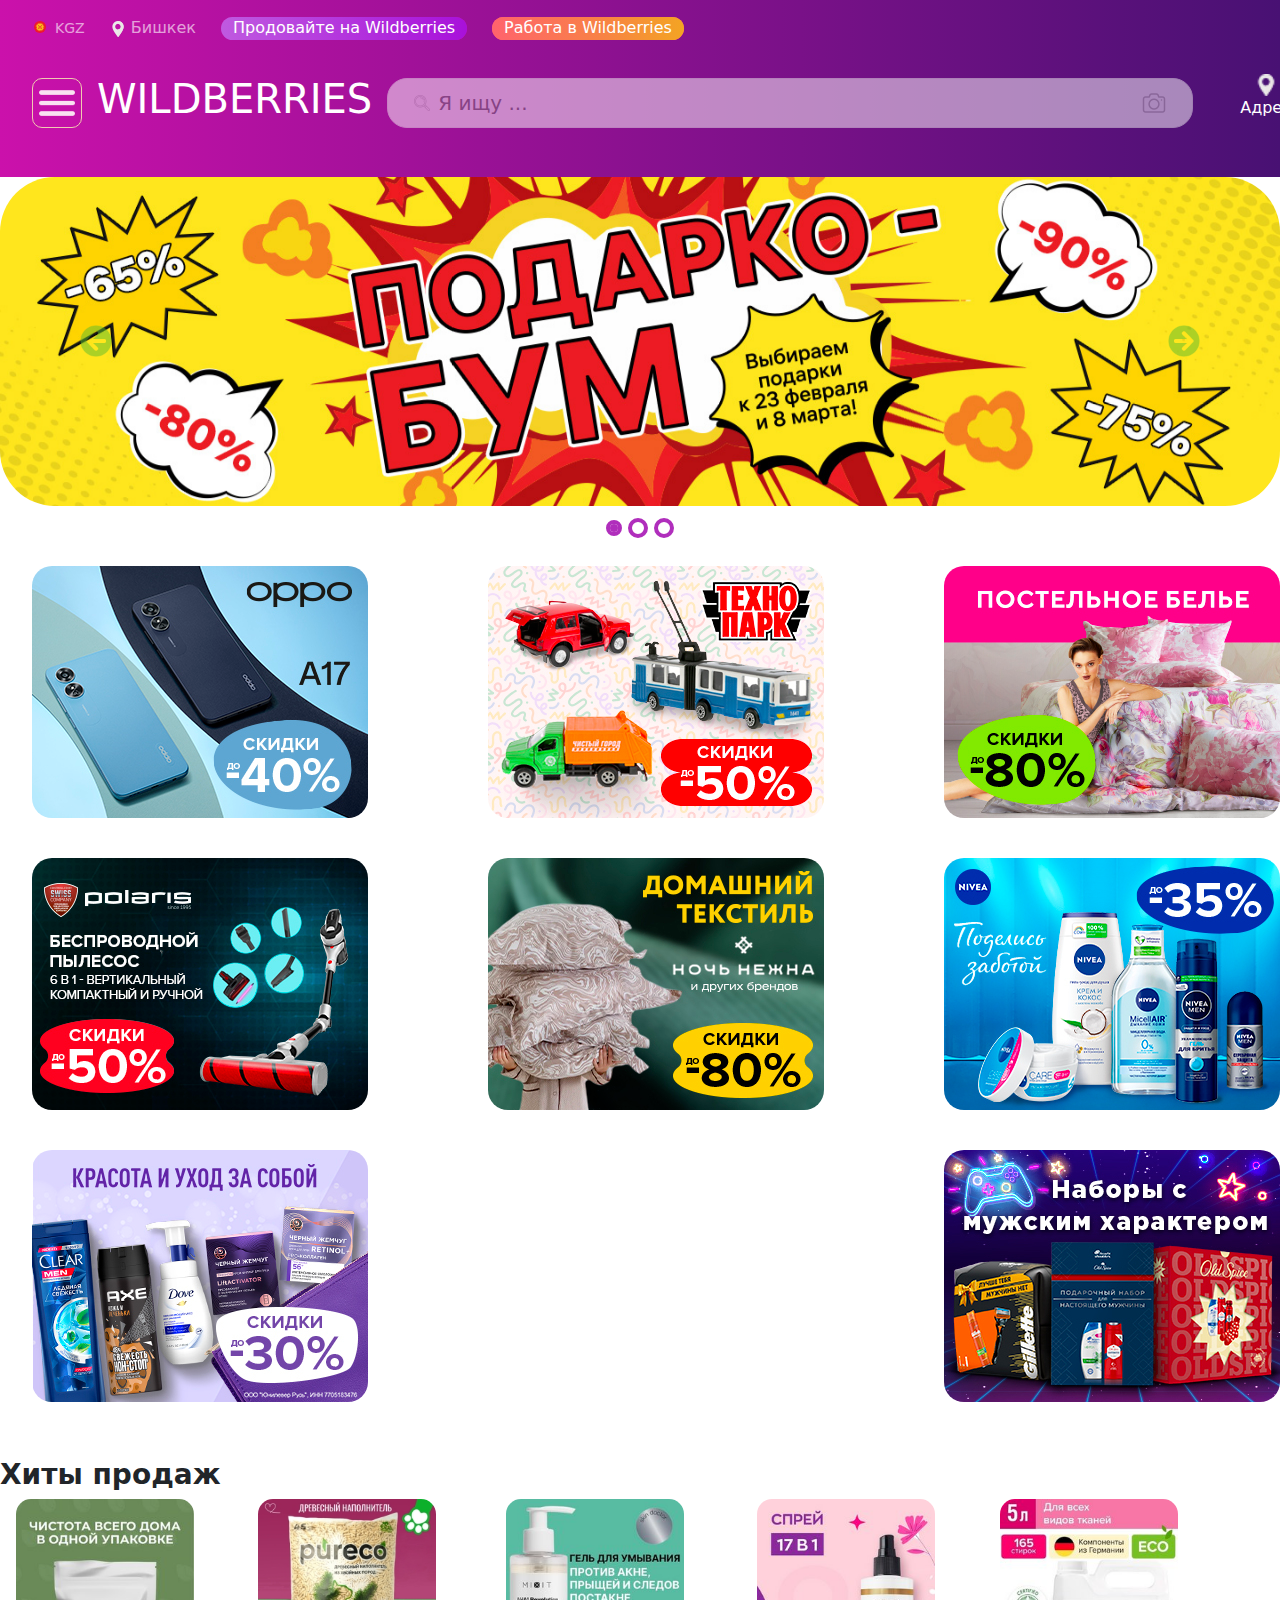
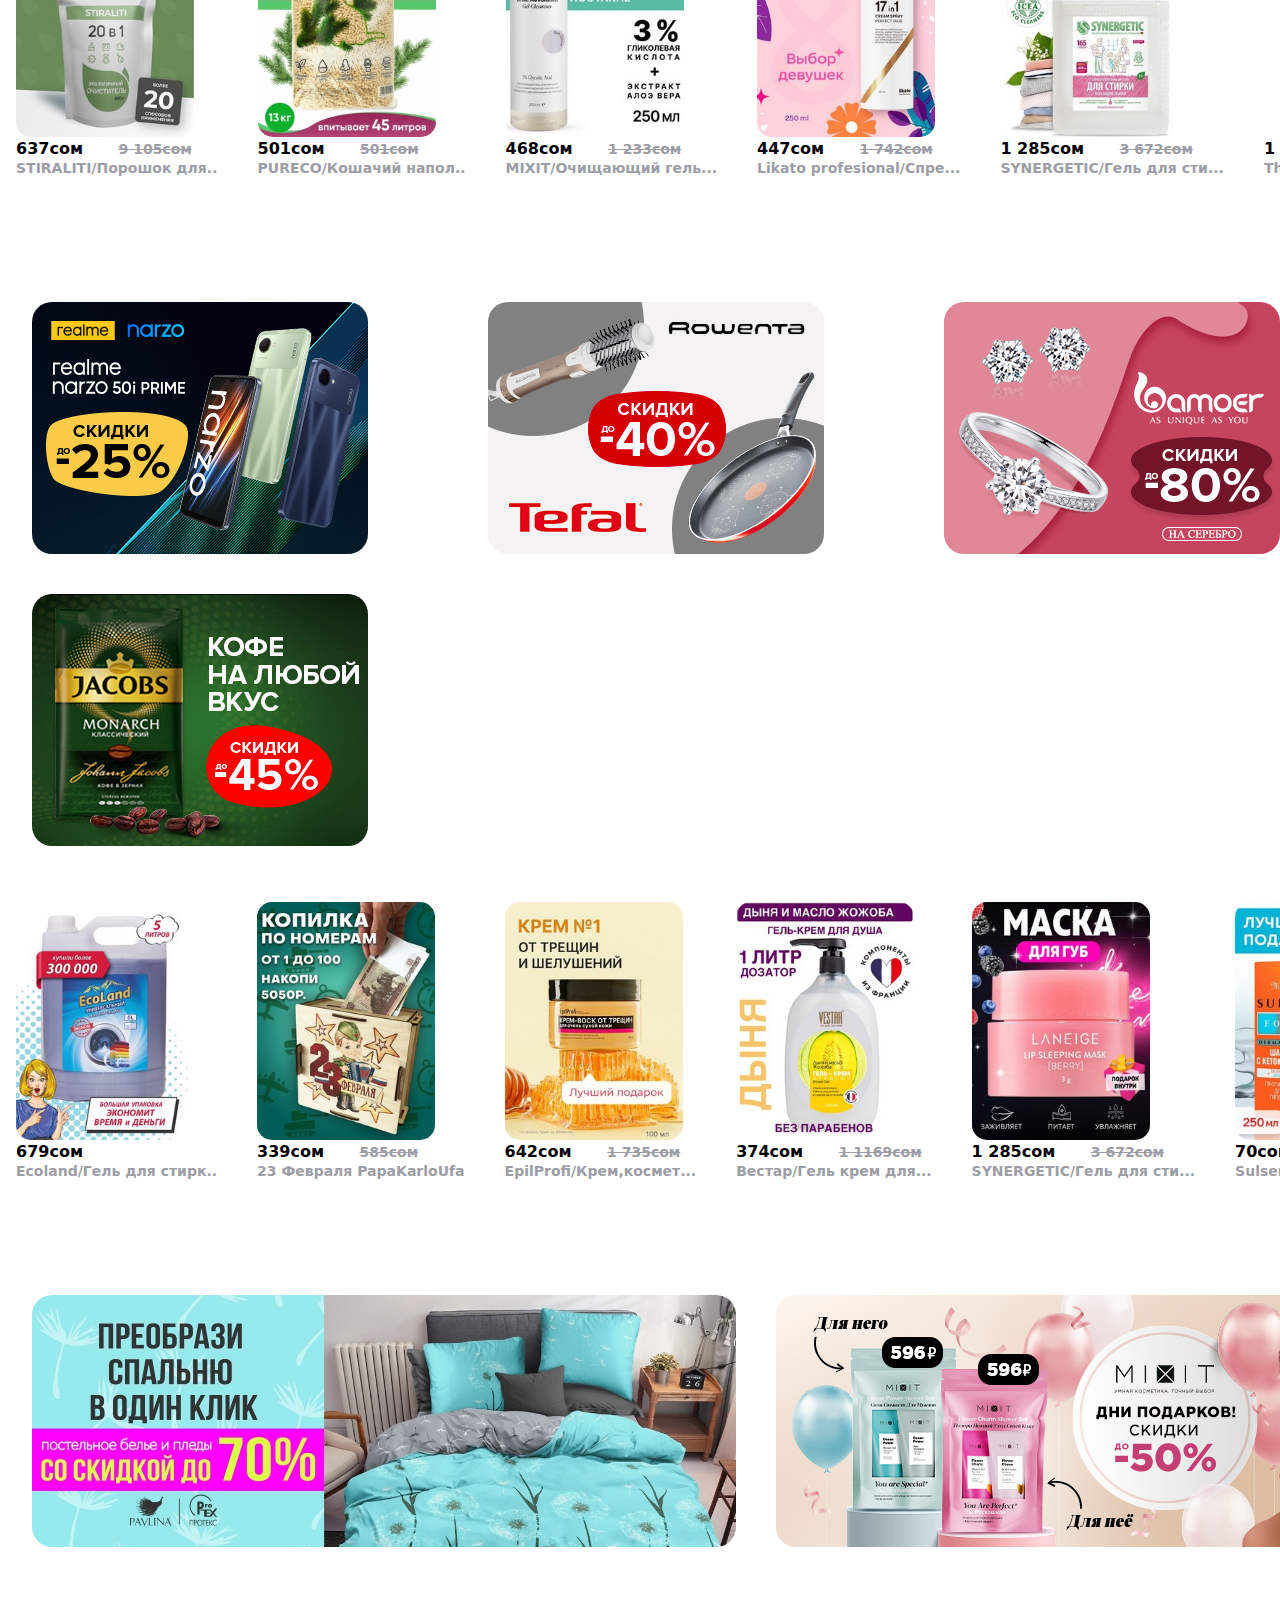
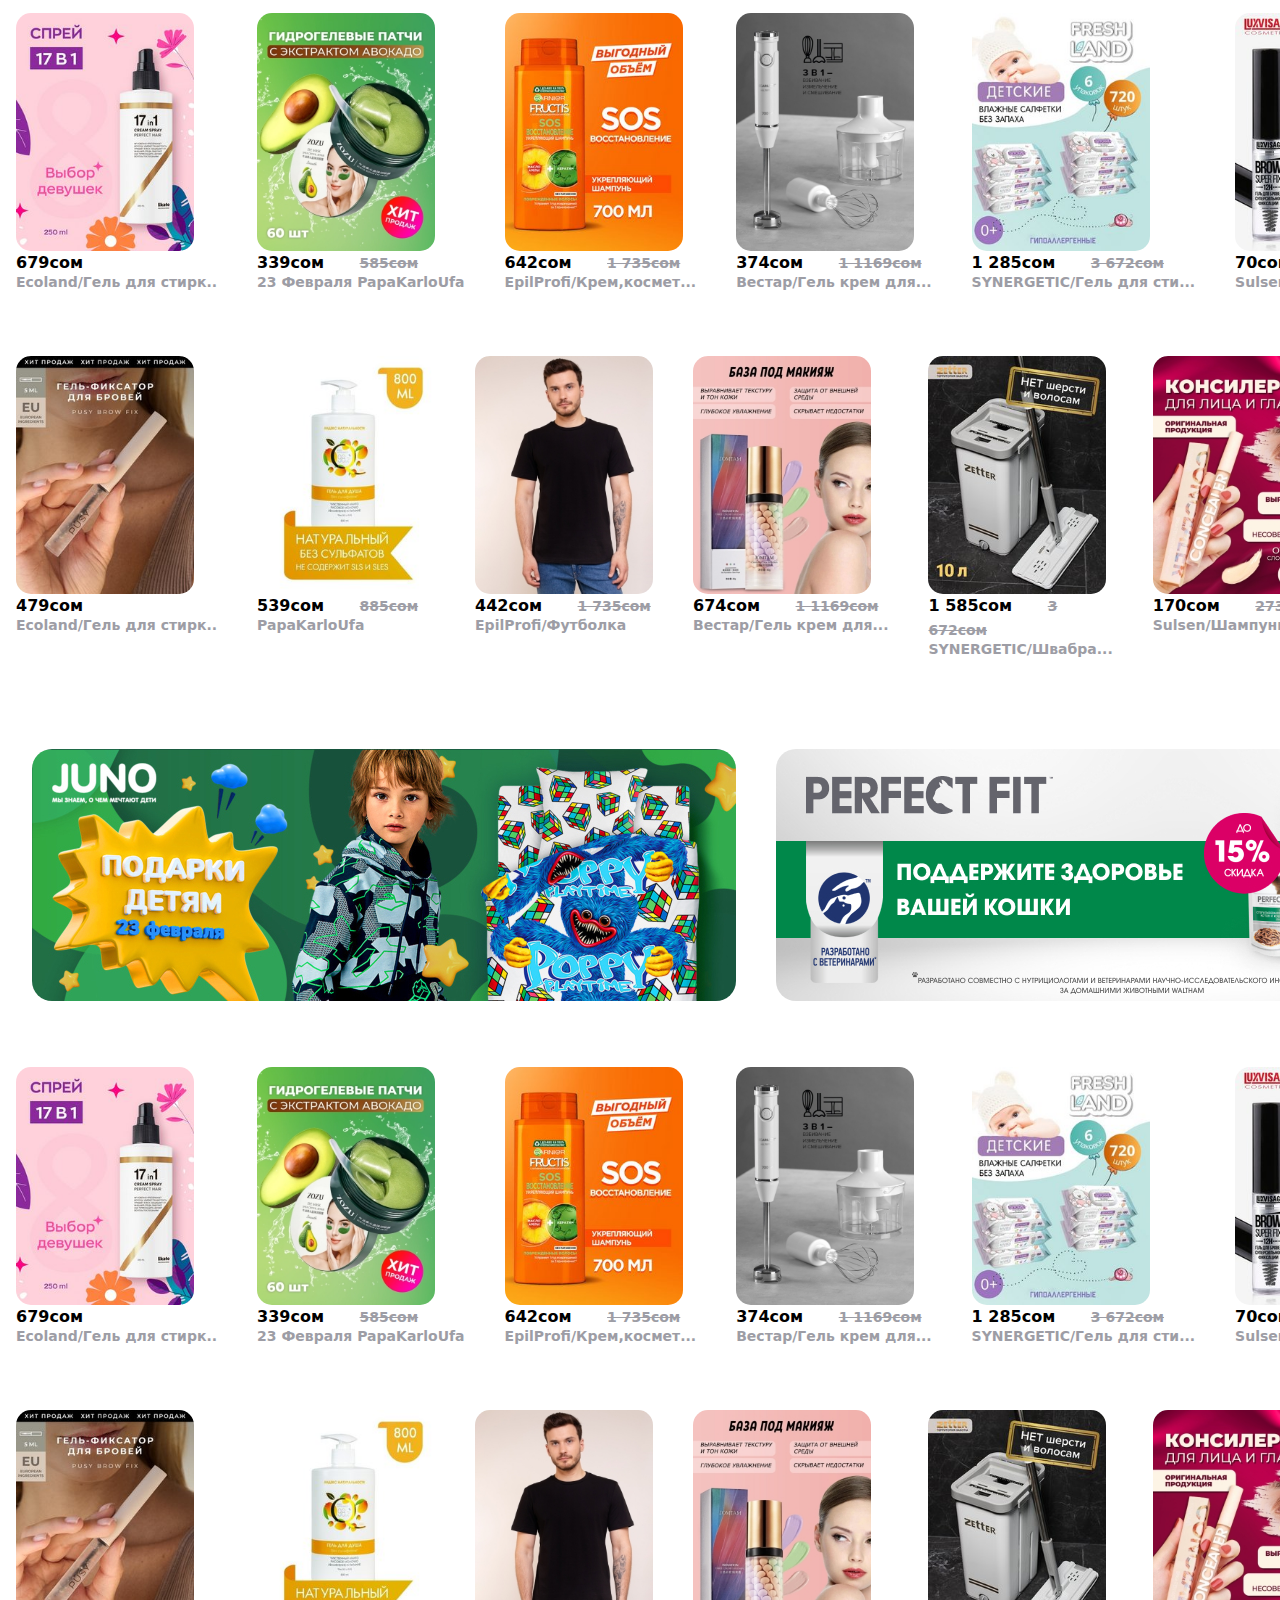
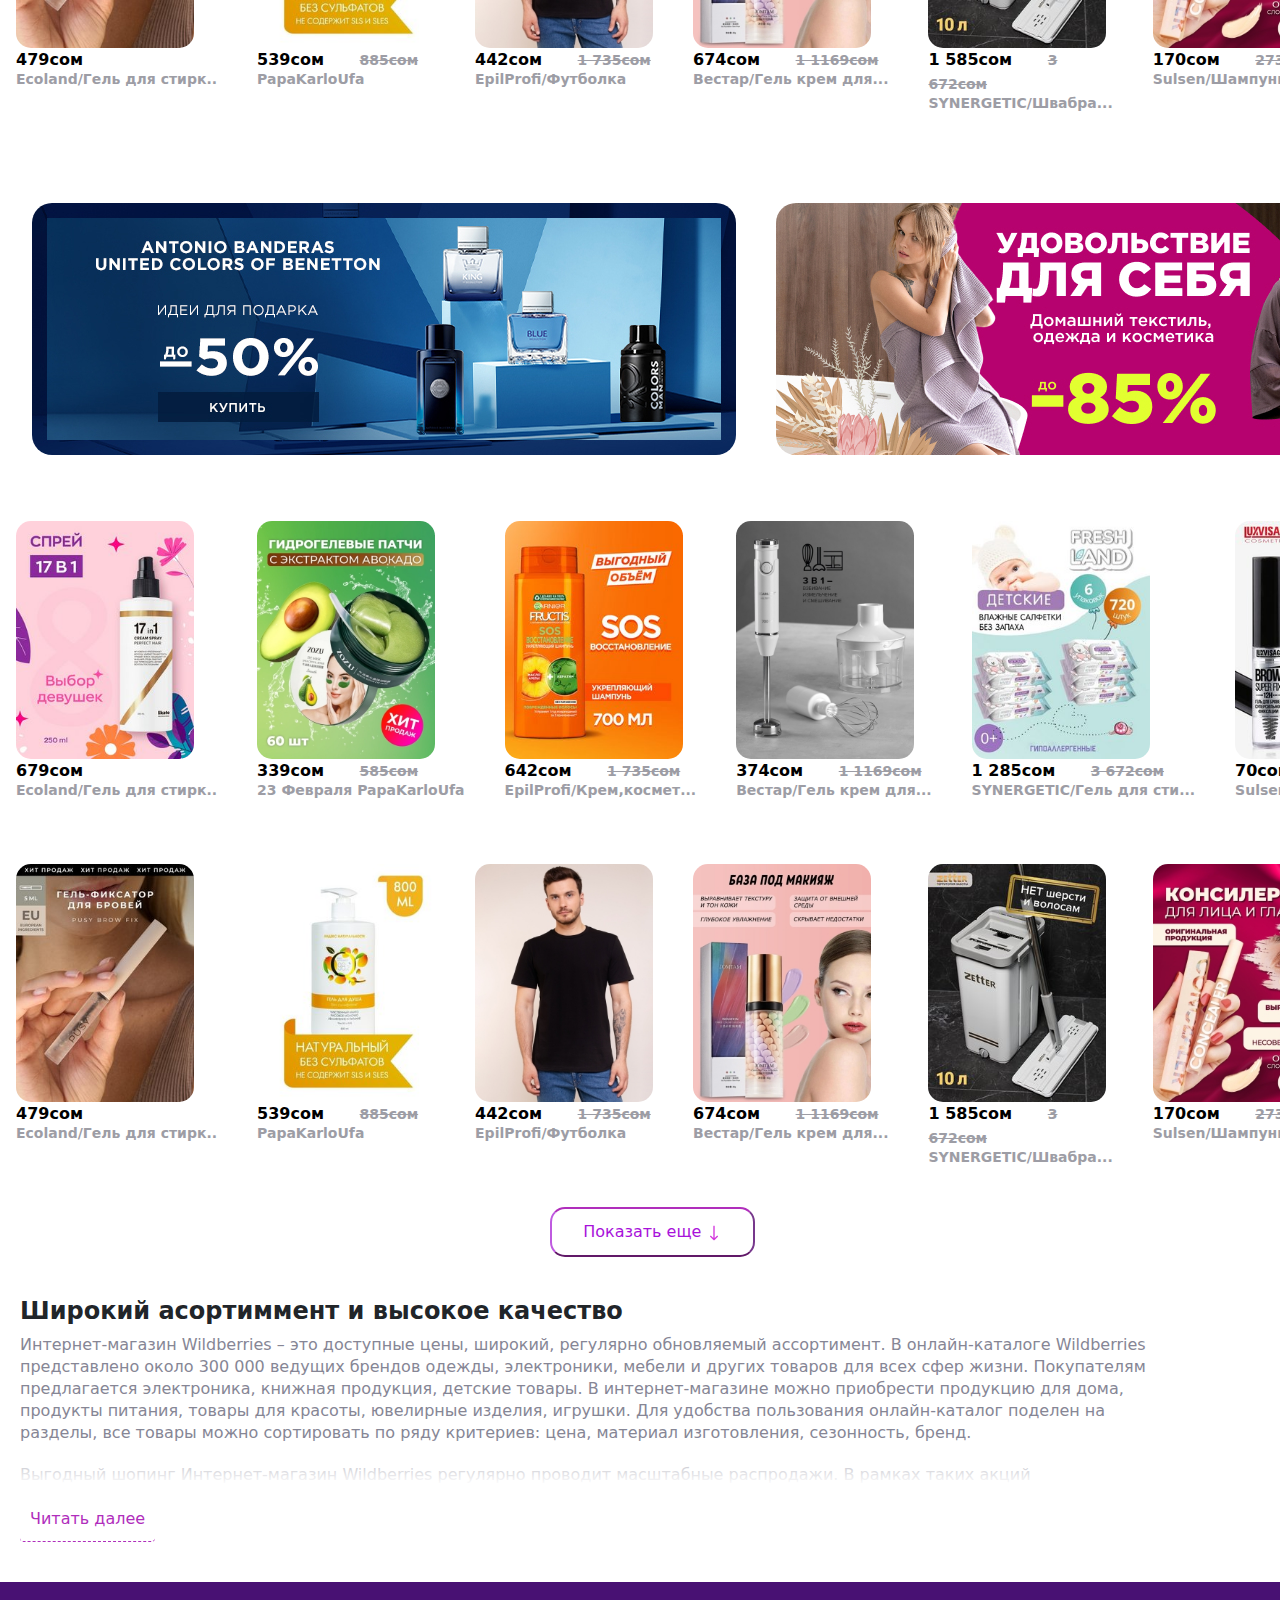
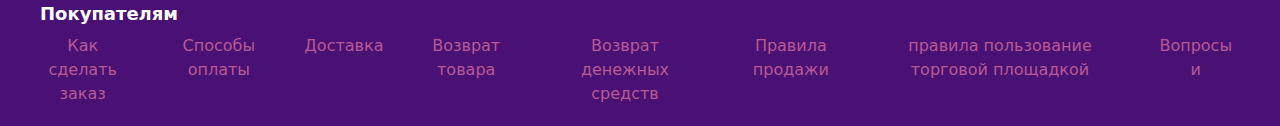
<file: index.html>
<!DOCTYPE html>
<html lang="en">
<head>
    <meta charset="UTF-8">
    <meta http-equiv="X-UA-Compatible" content="IE=edge">
    <meta name="viewport" content="width=device-width, initial-scale=1.0">
    <title>Document</title>
    <link rel="stylesheet" href="https://cdn.jsdelivr.net/npm/bootstrap-icons@1.9.1/font/bootstrap-icons.css">
    <link rel="stylesheet" href="css/bootstrap.min.css">
    <link rel="stylesheet" href="css/style.css">
</head>
<body>
    <header>
    <!-- <div class="wrapper"> -->
        <div class="header">
            <div class="header-container">
                <div class="header-top">
                    <ul class="top-menu">
                        <li class="mainKgz"><a href="#"> <img class="kgz" src="./images/kgz.svg" alt="" > <span class="main">kgz</span></a></li>
                        <li class="menu-item"> <img src="./images/location.png" alt=""><a href="#"> <span class="mainn">Бишкек</span></a></li>
                        <li class="simple-menu"><a class="menu-btn" href="#">Продовайте на Wildberries</a></li>
                        <li class="simple-menu"><a class="menu-btnn" href="#">Работа в Wildberries</a></li>
                        <li><a href="#"></a></li>
                    </ul>
                </div>
                <div class="header-bottom">
                    <div class="main-nav">
                        <img class="burger_menu" src="./images/menu.png" alt="">
                        <a class="logo" href="#"><h1>Wildberries</h1></a>
                        <div class="search-form">
                            <button class="search-form__btn"><img class="search-form__image" src="./images/loupe.png" alt="lopa"> </button>
                            <input class="search-form__txt" type="text"  placeholder="Я ищу ..."><button class="search-form__btn"><img class="search-form__image" src="./images/camera.png" alt="lopa"> </button>
                            <div class="header_navbar">
                                
                                </div>
                            </div>
                            <div class="navbar-item">
                                <!-- <a href="#"><span class="navbar__icon">Адресса </span></a> -->
                                <ul>
                                    <li class="navbar__li" ><a class="navbar__icon" href="#"><img class="navbar__image" src="./images/location.png " alt="">Адреса</a></li>
                                <li class="navbar__li"><a class="navbar__icon" href="#"><img class="navbar__Image" src="./images/user.png" alt="">Войти</a></li>
                                <li class="navbar__li"><a class="navbar__icon" href="#"><img class="navbar__image" src="./images/shopping-cart.png" alt="">Корзина</a></li>
                                </ul>
                        </div>
                    </div>
                </div>
            </div>
        </div>
</header>

    <div id="main-carousel" class="carousel slide" data-bs-ride="true">
        <div class="carousel-indicators">
            <button type="button" data-bs-target="#main-carousel" data-bs-slide-to="0" class="active" aria-current="true"
                aria-label="Slide 1"></button>
            <button type="button" data-bs-target="#main-carousel" data-bs-slide-to="1" aria-label="Slide 2"></button>
            <button type="button" data-bs-target="#main-carousel" data-bs-slide-to="2" aria-label="Slide 3"></button>
        </div>
        <div class="carousel-inner">
            <div class="carousel-item active">
                <img src="images/big_boom_20_2_23.jpg" class="d-block w-100" alt="#">
            </div>
            <div class="carousel-item">
                <img src="images/dfjfjf.jpg" class="d-block w-100" alt="#">
            </div>
            <div class="carousel-item">
                <img src="images/1676713966262957303.jpg" class="d-block w-100" alt="#">
            </div>
        <button class="carousel-control-prev" type="button" data-bs-target="#main-carousel" data-bs-slide="prev">
            <span class="carousel-control-prev-icon" aria-hidden="true"></span>
            <span class="visually-hidden">Previous</span>
        </button>
        <button class="carousel-control-next" type="button" data-bs-target="#main-carousel" data-bs-slide="next">
            <span class="carousel-control-prev-icon arrow" aria-hidden="true"></span>
            <span class="visually-hidden">Next</span>
        </button>
    </div>
    </div>
</div>

   <div class="card_block">
    <div class="card_container">
        <ul class="card_list">
            <li><a href="#"><img class="list_item" src="./images/desk_oppo_1402_TV48495.jpg" alt=""></a></li>
            <li><a href="#"><img class="list_item" src="./images/77899975678.jpg" alt=""></a></li>
            <li><a href="#"><img class="list_item" src="./images/desk_florans_1402_TV383945.jpg" alt=""></a></li>
            <li><a href="#"><img class="list_item" src="./images/desk_polaris_1402_TV48394.jpg" alt=""></a></li>
            <li><a href="#"><img class="list_item" src="./images/desk_noch_1902_UT.jpg" alt=""></a></li>
            <li><a href="#"><img class="list_item" src="./images/desk_nivea_1902_UT.jpg" alt=""></a></li>
            <li><a href="#"><img class="list_item" src="./images/desk_unilever_1902_UT.jpg" alt=""></a></li>
            <li><a href="#"><img class="list_item" src="./images/desk_pg_1902_UT.jpg" alt=""></a></li>
        </ul>
    </div>
   </div>

   <div class="block_discount">
    <h3 > <b style="margin-top: 8px;">Хиты продаж</b> </h3>
    <ul class="card_discount">
        <li class="cards_block">
            <a class="mainA" href="#"><img class="block_img" src="./images/1.jpg" alt="#">
                <p>637сом  <span class="discount ">9 105сом</span>
                    <p class="simple_A">
                    <span>STIRALITI</span><span>/Порошок для..</span>
                </p></p></a></li>
        <li class="cards_block">
            <a class="mainA" href="#"><img class="block_img" src="./images/1 (1).jpg" alt="#">
                <p>501сом  <span class="discount ">501сом</span>
                    <p class="simple_A">
                    <span>PURECO</span><span>/Кошачий напол..</span>
                </p></p></a></li>
        <li class="cards_block">
            <a class="mainA" href="#"><img class="block_img" src="./images/1 (2).jpg" alt="#">
                <p>468сом  <span class="discount ">1 233сом </span>
                    <p class="simple_A">
                    <span>MIXIT</span><span>/Очищающий гель...</span>
                </p></p></a></li>
        <li class="cards_block">
            <a class="mainA" href="#"><img class="block_img" src="./images/1 (3).jpg" alt="#">
                <p>447сом  <span class="discount ">1 742сом</span>
                    <p class="simple_A">
                    <span>Likato profesional</span><span>/Спре...</span>
                </p></p></a></li>
        <li class="cards_block">
            <a class="mainA" href="#"><img class="block_img" src="./images/1 (4).jpg" alt="#">
                <p>1 285сом  <span class="discount ">3 672сом</span>
                    <p class="simple_A">
                    <span>SYNERGETIC</span><span>/Гель для сти...</span>
                </p></p></a></li>
        <li class="cards_block">
            <a class="mainA" href="#"><img class="block_img" src="./images/1 (5).jpg" alt="#">
                <p>1 589сом  <span class="discount ">2 980сом</span>
                    <p class="simple_A">
                    <span>Thermirra</span><span>/Теплое мужс...</span>
                </p></p></a></li>
        <li class="cards_block">
            <a class="mainA" href="#"><img class="block_img" src="./images/1 (6).jpg" alt="#">
                <p>519сом  <span class="discount ">732сом</span>
                    <p class="simple_A">
            <span>IGHYONELLA</span><span>/Шампунь...</span></p></p></a></li>
    </ul>
   </div>

    <div class="card_block">
        <div class="card_container">
            <ul class="card_list">
                <li><a href="#"><img class="list_item" src="./images/desk_realme_1602_3line48495.jpg" alt="desk"></a></li>
                <li><a href="#"><img class="list_item" src="./images/tefalrowenta.jpg" alt=""></a></li>
                <li><a href="#"><img class="list_item" src="./images/desk_bamoer_1602_3lina48485.jpg" alt=""></a></li>
                <li><a href="#"><img class="list_item" src="./images/desk_kofe_1602_3line48495.jpg" alt=""></a></li>
            </ul>
        </div>
    </div>

    <div class="block_discount">
        <ul class="card_discount">
            <li class="cards_block">
                <a class="mainA" href="#"><img class="block_img" src="./images/1 (7).jpg" alt="#">
                    <p>679сом 
                        <p class="simple_A">
                            <span>Ecoland</span><span>/Гель для стирк..</span>
                        </p>
                    </p>
                </a>
            </li>
            <li class="cards_block">
                <a class="mainA" href="#"><img class="block_img" src="./images/1 (8).jpg" alt="#">
                    <p>339сом <span class="discount ">585сом</span>
                        <p class="simple_A">
                            <span>23 Февраля PapaKarloUfa</span><span></span>
                        </p>
                    </p>
                </a>
            </li>
            <li class="cards_block">
                <a class="mainA" href="#"><img class="block_img" src="./images/1 (9).jpg" alt="#">
                    <p>642сом <span class="discount ">1 735сом </span>
                        <p class="simple_A">
                            <span>EpilProfi</span><span>/Крем,космет...</span>
                        </p>
                    </p>
                </a>
            </li>
            <li class="cards_block">
                <a class="mainA" href="#"><img class="block_img" src="./images/1 (10).jpg" alt="#">
                    <p>374сом <span class="discount ">1 1169сом</span>
                        <p class="simple_A">
                            <span>Вестар</span><span>/Гель крем для...</span>
                        </p>
                    </p>
                </a>
            </li>
            <li class="cards_block">
                <a class="mainA" href="#"><img class="block_img" src="./images/1 (11).jpg" alt="#">
                    <p>1 285сом <span class="discount ">3 672сом</span>
                        <p class="simple_A">
                            <span>SYNERGETIC</span><span>/Гель для сти...</span>
                        </p>
                    </p>
                </a>
            </li>
            <li class="cards_block">
                <a class="mainA" href="#"><img class="block_img" src="./images/1 (12).jpg" alt="#">
                    <p>70сом <span class="discount ">273сом</span>
                        <p class="simple_A">
                            <span>Sulsen</span><span>/Шампунь женс...</span>
                        </p>
                    </p>
                </a>
            </li>
            <li class="cards_block">
                <a class="mainA" href="#"><img class="block_img" src="./images/1 (13).jpg" alt="#">
                    <p>350сом <span class="discount ">532сом</span>
                        <p class="simple_A">
                            <span>MANIFEST</span><span>/Тушь для ресн...</span>
                        </p>
                    </p>
                </a>
            </li>
        </ul>
    </div>

    <div class="promoBlock">
        <div class="promoContainer">
            <ul class="promo_navigation">
                <li class="promo_slide"><a href="#"><img class="promo_img" src="./images/1676627351449449716.jpg" alt=""></a></li>
                <li class="promo_slide"><a href="#"><img class="promo_img" src="./images/1676646038322349320.jpg" alt=""></a></li>
            </ul>
        </div>
    </div>
    <div class="block_discount">
        <ul class="card_discount">
            <li class="cards_block">
                <a class="mainA" href="#"><img class="block_img" src="./images/1 (15).jpg" alt="#">
                    <p>679сом
                        <p class="simple_A">
                            <span>Ecoland</span><span>/Гель для стирк..</span>
                        </p>
                    </p>
                </a>
            </li>
            <li class="cards_block">
                <a class="mainA" href="#"><img class="block_img" src="./images/1 (16).jpg" alt="#">
                    <p>339сом <span class="discount ">585сом</span>
                        <p class="simple_A">
                            <span>23 Февраля PapaKarloUfa</span><span></span>
                        </p>
                    </p>
                </a>
            </li>
            <li class="cards_block">
                <a class="mainA" href="#"><img class="block_img" src="./images/1 (17).jpg" alt="#">
                    <p>642сом <span class="discount ">1 735сом </span>
                        <p class="simple_A">
                            <span>EpilProfi</span><span>/Крем,космет...</span>
                        </p>
                    </p>
                </a>
            </li>
            <li class="cards_block">
                <a class="mainA" href="#"><img class="block_img" src="./images/1 (18).jpg" alt="#">
                    <p>374сом <span class="discount ">1 1169сом</span>
                        <p class="simple_A">
                            <span>Вестар</span><span>/Гель крем для...</span>
                        </p>
                    </p>
                </a>
            </li>
            <li class="cards_block">
                <a class="mainA" href="#"><img class="block_img" src="./images/1 (19).jpg" alt="#">
                    <p>1 285сом <span class="discount ">3 672сом</span>
                        <p class="simple_A">
                            <span>SYNERGETIC</span><span>/Гель для сти...</span>
                        </p>
                    </p>
                </a>
            </li>
            <li class="cards_block">
                <a class="mainA" href="#"><img class="block_img" src="./images/1 (20).jpg" alt="#">
                    <p>70сом <span class="discount ">273сом</span>
                        <p class="simple_A">
                            <span>Sulsen</span><span>/Шампунь женс...</span>
                        </p>
                    </p>
                </a>
            </li>
            <li class="cards_block">
                <a class="mainA" href="#"><img class="block_img" src="./images/1 (21).jpg" alt="#">
                    <p>350сом <span class="discount ">532сом</span>
                        <p class="simple_A">
                            <span>MANIFEST</span><span>/Тушь для ресн...</span>
                        </p>
                    </p>
                </a>
            </li>
        </ul>
    </div>
    <div class="block_discount">
        <ul class="card_discount">
            <li class="cards_block">
                <a class="mainA" href="#"><img class="block_img" src="./images/1 (22).jpg" alt="#">
                    <p>479сом
                        <p class="simple_A">
                            <span>Ecoland</span><span>/Гель для стирк..</span>
                        </p>
                    </p>
                </a>
            </li>
            <li class="cards_block">
                <a class="mainA" href="#"><img class="block_img" src="./images/1 (23).jpg" alt="#">
                    <p>539сом <span class="discount ">885сом</span>
                        <p class="simple_A">
                            <span> PapaKarloUfa</span><span></span>
                        </p>
                    </p>
                </a>
            </li>
            <li class="cards_block">
                <a class="mainA" href="#"><img class="block_img" src="./images/1 (24).jpg" alt="#">
                    <p>442сом <span class="discount ">1 735сом </span>
                        <p class="simple_A">
                            <span>EpilProfi</span><span>/Футболка</span>
                        </p>
                    </p>
                </a>
            </li>
            <li class="cards_block">
                <a class="mainA" href="#"><img class="block_img" src="./images/1 (25).jpg" alt="#">
                    <p>674сом <span class="discount ">1 1169сом</span>
                        <p class="simple_A">
                            <span>Вестар</span><span>/Гель крем для...</span>
                        </p>
                    </p>
                </a>
            </li>
            <li class="cards_block">
                <a class="mainA" href="#"><img class="block_img" src="./images/1 (26).jpg" alt="#">
                    <p>1 585сом <span class="discount ">3 672сом</span>
                        <p class="simple_A">
                            <span>SYNERGETIC</span><span>/Швабра...</span>
                        </p>
                    </p>
                </a>
            </li>
            <li class="cards_block">
                <a class="mainA" href="#"><img class="block_img" src="./images/1 (27).jpg" alt="#">
                    <p>170сом <span class="discount ">273сом</span>
                        <p class="simple_A">
                            <span>Sulsen</span><span>/Шампунь женс...</span>
                        </p>
                    </p>
                </a>
            </li>
            <li class="cards_block">
                <a class="mainA" href="#"><img class="block_img" src="./images/1 (28).jpg" alt="#">
                    <p>178сом <span class="discount ">290сом</span>
                        <p class="simple_A">
                            <span>MANIFEST</span><span>/Тушь для ресн...</span>
                        </p>
                    </p>
                </a>
            </li>
        </ul>
    </div>
    <div class="promoBlock">
        <div class="promoContainer">
            <ul class="promo_navigation">
                <li class="promo_slide"><a href="#"><img class="promo_img" src="./images/1676798954674170285juno.jpg"
                            alt=""></a></li>
                <li class="promo_slide"><a href="#"><img class="promo_img" src="./images/167663280925614750perfect.jpg"
                            alt=""></a></li>
            </ul>
        </div>
    </div>
    <div class="block_discount">
        <ul class="card_discount">
            <li class="cards_block">
                <a class="mainA" href="#"><img class="block_img" src="./images/1 (15).jpg" alt="#">
                    <p>679сом
                        <p class="simple_A">
                            <span>Ecoland</span><span>/Гель для стирк..</span>
                        </p>
                    </p>
                </a>
            </li>
            <li class="cards_block">
                <a class="mainA" href="#"><img class="block_img" src="./images/1 (16).jpg" alt="#">
                    <p>339сом <span class="discount ">585сом</span>
                        <p class="simple_A">
                            <span>23 Февраля PapaKarloUfa</span><span></span>
                        </p>
                    </p>
                </a>
            </li>
            <li class="cards_block">
                <a class="mainA" href="#"><img class="block_img" src="./images/1 (17).jpg" alt="#">
                    <p>642сом <span class="discount ">1 735сом </span>
                        <p class="simple_A">
                            <span>EpilProfi</span><span>/Крем,космет...</span>
                        </p>
                    </p>
                </a>
            </li>
            <li class="cards_block">
                <a class="mainA" href="#"><img class="block_img" src="./images/1 (18).jpg" alt="#">
                    <p>374сом <span class="discount ">1 1169сом</span>
                        <p class="simple_A">
                            <span>Вестар</span><span>/Гель крем для...</span>
                        </p>
                    </p>
                </a>
            </li>
            <li class="cards_block">
                <a class="mainA" href="#"><img class="block_img" src="./images/1 (19).jpg" alt="#">
                    <p>1 285сом <span class="discount ">3 672сом</span>
                        <p class="simple_A">
                            <span>SYNERGETIC</span><span>/Гель для сти...</span>
                        </p>
                    </p>
                </a>
            </li>
            <li class="cards_block">
                <a class="mainA" href="#"><img class="block_img" src="./images/1 (20).jpg" alt="#">
                    <p>70сом <span class="discount ">273сом</span>
                        <p class="simple_A">
                            <span>Sulsen</span><span>/Шампунь женс...</span>
                        </p>
                    </p>
                </a>
            </li>
            <li class="cards_block">
                <a class="mainA" href="#"><img class="block_img" src="./images/1 (21).jpg" alt="#">
                    <p>350сом <span class="discount ">532сом</span>
                        <p class="simple_A">
                            <span>MANIFEST</span><span>/Тушь для ресн...</span>
                        </p>
                    </p>
                </a>
            </li>
        </ul>
    </div>
    <div class="block_discount">
        <ul class="card_discount">
            <li class="cards_block">
                <a class="mainA" href="#"><img class="block_img" src="./images/1 (22).jpg" alt="#">
                    <p>479сом
                        <p class="simple_A">
                            <span>Ecoland</span><span>/Гель для стирк..</span>
                        </p>
                    </p>
                </a>
            </li>
            <li class="cards_block">
                <a class="mainA" href="#"><img class="block_img" src="./images/1 (23).jpg" alt="#">
                    <p>539сом <span class="discount ">885сом</span>
                        <p class="simple_A">
                            <span> PapaKarloUfa</span><span></span>
                        </p>
                    </p>
                </a>
            </li>
            <li class="cards_block">
                <a class="mainA" href="#"><img class="block_img" src="./images/1 (24).jpg" alt="#">
                    <p>442сом <span class="discount ">1 735сом </span>
                        <p class="simple_A">
                            <span>EpilProfi</span><span>/Футболка</span>
                        </p>
                    </p>
                </a>
            </li>
            <li class="cards_block">
                <a class="mainA" href="#"><img class="block_img" src="./images/1 (25).jpg" alt="#">
                    <p>674сом <span class="discount ">1 1169сом</span>
                        <p class="simple_A">
                            <span>Вестар</span><span>/Гель крем для...</span>
                        </p>
                    </p>
                </a>
            </li>
            <li class="cards_block">
                <a class="mainA" href="#"><img class="block_img" src="./images/1 (26).jpg" alt="#">
                    <p>1 585сом <span class="discount ">3 672сом</span>
                        <p class="simple_A">
                            <span>SYNERGETIC</span><span>/Швабра...</span>
                        </p>
                    </p>
                </a>
            </li>
            <li class="cards_block">
                <a class="mainA" href="#"><img class="block_img" src="./images/1 (27).jpg" alt="#">
                    <p>170сом <span class="discount ">273сом</span>
                        <p class="simple_A">
                            <span>Sulsen</span><span>/Шампунь женс...</span>
                        </p>
                    </p>
                </a>
            </li>
            <li class="cards_block">
                <a class="mainA" href="#"><img class="block_img" src="./images/1 (28).jpg" alt="#">
                    <p>178сом <span class="discount ">290сом</span>
                        <p class="simple_A">
                            <span>MANIFEST</span><span>/Тушь для ресн...</span>
                        </p>
                    </p>
                </a>
            </li>
        </ul>
    </div>
    <div class="promoBlock">
        <div class="promoContainer">
            <ul class="promo_navigation">
                <li class="promo_slide"><a href="#"><img class="promo_img" src="./images/1675941234697605400bashkf.jpg"
                            alt=""></a></li>
                <li class="promo_slide"><a href="#"><img class="promo_img" src="./images/1676641889217527513ashka.jpg"
                            alt=""></a></li>
            </ul>
        </div>
    </div>
    <div class="block_discount">
        <ul class="card_discount">
            <li class="cards_block">
                <a class="mainA" href="#"><img class="block_img" src="./images/1 (15).jpg" alt="#">
                    <p>679сом
                        <p class="simple_A">
                            <span>Ecoland</span><span>/Гель для стирк..</span>
                        </p>
                    </p>
                </a>
            </li>
            <li class="cards_block">
                <a class="mainA" href="#"><img class="block_img" src="./images/1 (16).jpg" alt="#">
                    <p>339сом <span class="discount ">585сом</span>
                        <p class="simple_A">
                            <span>23 Февраля PapaKarloUfa</span><span></span>
                        </p>
                    </p>
                </a>
            </li>
            <li class="cards_block">
                <a class="mainA" href="#"><img class="block_img" src="./images/1 (17).jpg" alt="#">
                    <p>642сом <span class="discount ">1 735сом </span>
                        <p class="simple_A">
                            <span>EpilProfi</span><span>/Крем,космет...</span>
                        </p>
                    </p>
                </a>
            </li>
            <li class="cards_block">
                <a class="mainA" href="#"><img class="block_img" src="./images/1 (18).jpg" alt="#">
                    <p>374сом <span class="discount ">1 1169сом</span>
                        <p class="simple_A">
                            <span>Вестар</span><span>/Гель крем для...</span>
                        </p>
                    </p>
                </a>
            </li>
            <li class="cards_block">
                <a class="mainA" href="#"><img class="block_img" src="./images/1 (19).jpg" alt="#">
                    <p>1 285сом <span class="discount ">3 672сом</span>
                        <p class="simple_A">
                            <span>SYNERGETIC</span><span>/Гель для сти...</span>
                        </p>
                    </p>
                </a>
            </li>
            <li class="cards_block">
                <a class="mainA" href="#"><img class="block_img" src="./images/1 (20).jpg" alt="#">
                    <p>70сом <span class="discount ">273сом</span>
                        <p class="simple_A">
                            <span>Sulsen</span><span>/Шампунь женс...</span>
                        </p>
                    </p>
                </a>
            </li>
            <li class="cards_block">
                <a class="mainA" href="#"><img class="block_img" src="./images/1 (21).jpg" alt="#">
                    <p>350сом <span class="discount ">532сом</span>
                        <p class="simple_A">
                            <span>MANIFEST</span><span>/Тушь для ресн...</span>
                        </p>
                    </p>
                </a>
            </li>
        </ul>
    </div>
    <div class="block_discount">
        <ul class="card_discount">
            <li class="cards_block">
                <a class="mainA" href="#"><img class="block_img" src="./images/1 (22).jpg" alt="#">
                    <p>479сом
                        <p class="simple_A">
                            <span>Ecoland</span><span>/Гель для стирк..</span>
                        </p>
                    </p>
                </a>
            </li>
            <li class="cards_block">
                <a class="mainA" href="#"><img class="block_img" src="./images/1 (23).jpg" alt="#">
                    <p>539сом <span class="discount ">885сом</span>
                        <p class="simple_A">
                            <span> PapaKarloUfa</span><span></span>
                        </p>
                    </p>
                </a>
            </li>
            <li class="cards_block">
                <a class="mainA" href="#"><img class="block_img" src="./images/1 (24).jpg" alt="#">
                    <p>442сом <span class="discount ">1 735сом </span>
                        <p class="simple_A">
                            <span>EpilProfi</span><span>/Футболка</span>
                        </p>
                    </p>
                </a>
            </li>
            <li class="cards_block">
                <a class="mainA" href="#"><img class="block_img" src="./images/1 (25).jpg" alt="#">
                    <p>674сом <span class="discount ">1 1169сом</span>
                        <p class="simple_A">
                            <span>Вестар</span><span>/Гель крем для...</span>
                        </p>
                    </p>
                </a>
            </li>
            <li class="cards_block">
                <a class="mainA" href="#"><img class="block_img" src="./images/1 (26).jpg" alt="#">
                    <p>1 585сом <span class="discount ">3 672сом</span>
                        <p class="simple_A">
                            <span>SYNERGETIC</span><span>/Швабра...</span>
                        </p>
                    </p>
                </a>
            </li>
            <li class="cards_block">
                <a class="mainA" href="#"><img class="block_img" src="./images/1 (27).jpg" alt="#">
                    <p>170сом <span class="discount ">273сом</span>
                        <p class="simple_A">
                            <span>Sulsen</span><span>/Шампунь женс...</span>
                        </p>
                    </p>
                </a>
            </li>
            <li class="cards_block">
                <a class="mainA" href="#"><img class="block_img" src="./images/1 (28).jpg" alt="#">
                    <p>178сом <span class="discount ">290сом</span>
                        <p class="simple_A">
                            <span>MANIFEST</span><span>/Тушь для ресн...</span>
                        </p>
                </a>
            </li>
        </ul>
    </div>
        
    <div class="last_bnt">
        <button class="main-btn">
            Показать еще <img src="./images/down-arrow.png" alt="arrow">
        </button>
    </div>
<body>
    <main>
        <div class="holder">
            <input type="checkbox" class="read-more-checker" id="read-more-checker" />
            <div class="limited l-200">
                <h4> <b> Широкий асортиммент и высокое качество</b></h4>
                <p class="text_block">
                Интернет-магазин Wildberries – это доступные цены, широкий, регулярно обновляемый ассортимент. В онлайн-каталоге
                Wildberries представлено около 300 000 ведущих брендов одежды, электроники, мебели и других товаров для всех сфер жизни.
                Покупателям предлагается электроника, книжная продукция, детские товары. В интернет-магазине можно приобрести продукцию
                для дома, продукты питания, товары для красоты, ювелирные изделия, игрушки. Для удобства пользования онлайн-каталог
                поделен на разделы, все товары можно сортировать по ряду критериев: цена, материал изготовления, сезонность, бренд.
                </p>
                <p class="text_block">
                    Выгодный шопинг
                    
                    Интернет-магазин Wildberries регулярно проводит масштабные распродажи. В рамках таких акций предоставляются большие
                    скидки (до 95%) на одежду, обувь, детские товары. Условия распродаж распространяются и на электронику, продукты питания,
                    товары для дома, книги и многое другое. Чтобы быть в курсе предстоящих скидок или появления в ассортименте новых моделей
                    от любимых брендов, достаточно подписаться на email-рассылку. Интернет-магазин одежды своевременно информирует
                    получателей рассылки о распродажах, обновлении ассортимента. Дополнительные выгодные условия действуют для постоянных
                    покупателей Wildberries – персональная скидка, зависящая от процента выкупа вещей. В Wildberries всегда ответственно
                    подходят к выбору поставщиков, со многими производителями мы работаем напрямую, поэтому все категории товаров отличаются
                    высоким качеством, разнообразием моделей и цветов, доступными ценами.
                </p>
                <h4>Начни прямо сейчас</h4>
                <p class="text_block">Чтобы начать шопинг с Wildberries – необходимо пройти простую регистрацию на сайте, которая займет всего несколько
                минут. Оцените преимущества покупок одежды, обуви, электроники, детских товаров и продукции для дома, продуктов питания
                и книг в Wildberries уже сейчас.</p>
                <div class="bottom"></div>
            </div>
            <label for="read-more-checker" class="read-more-button">Читать далее</label>
        </div>
    </main>


    <footer class="footer">
        <div class="footer-container">
            <div class="footer-nav">
                <div class="footer-menu">
                    <div class="one-list">
                        <div class="footer-header">
                            <h3 class="header-footer">Покупателям</h3>
                        </div>
                        <ul class="footer-ul">
                            <li class="footer-li"><a class="footerA" href="#">Как сделать заказ</a></li>
                            <li class="footer-li"><a class="footerA" href="#">Способы оплаты</a></li>
                            <li class="footer-li"><a class="footerA" href="#">Доставка</a></li>
                            <li class="footer-li"><a class="footerA" href="#">Возврат товара</a></li>
                            <li class="footer-li"><a class="footerA" href="#">Возврат денежных средств</a></li>
                            <li class="footer-li"><a class="footerA" href="#">Правила продажи</a></li>
                            <li class="footer-li"><a class="footerA" href="#">правила пользование торговой площадкой</a></li>
                            <li class="footer-li"><a class="footerA" href="#">Вопросы и</a></li>
                        </ul>
 
                    </div>
                </div>
            </div>
        </div>




    </footer>






<script src="js/bootstrap.bundle.min.js"></script>
</body>
</html>






























<!-- <footer class="footer">
    <div class="container_footer">
        <div class="main-footer">
            <div class="header-footer">
                <h3 class="footer-h3">Покупатели</h3>
            </div>
           
        </div>
        <div class="second-header">
            <div class="second-footer">
                <div class="list-footer">
                    <h3 class="footer-h3">Партнерам</h3>
                </div>
                <ul class="footer-ul">
                    <li class="footer-li"><a class="footerA" href="#">Продовайте на Wildberries</a></li>
                    <li class="footer-li"><a class="footerA" href="#">Курьерам</a></li>
                    <li class="footer-li"><a class="footerA" href="#">Перевозчикам</a></li>
                    <li class="footer-li"><a class="footerA" href="#">партнерский пункт выдачи</a></li>
                    <li class="footer-li"><a class="footerA" href="#">Франшизный пункт выдачи</a></li>
                </ul>
            </div>
        </div>
    </div>
    </div>
    </div>
</footer> -->














<!-- .container_footer{
max-width: 1504px;
padding: 0 32px;
margin: 0 auto;
}

.main_footer{
position: relative;
}

.header-footer{
display: flex;
/* align-items: center; */
}

.footer-ul{
/* display: flex; */
list-style: none;
margin: 0;
padding: 0;
}

.footerA{
/* display: flex; */
text-decoration: none;
color: white;
opacity: 70%;
}

.list-footer{
display: flex;
justify-content: space-between;
}

.footer-h3{
font-size: 18px;
line-height: 24px;
color: #fff;
font-weight: 600;
} -->
</file>
<file: css/style.css>
*{
    margin: 0;
}

.wrapper{
    min-height: 100vh;
    display: flex;
    flex-direction: column;
}

.header{
    padding: 16px 0 44px;
    position: relative;
    background: linear-gradient(to right, #cb11ab 0, #481173 100%) no-repeat;;
}

.header-container{
    max-width: 1504px;
    padding: 0 32px;
    margin: 0 auto;
}

.header-top{
    display: flex;
    align-items: center;
    justify-content: space-between;
    margin-bottom: 16px;
}

.top-menu{
    display: flex;
    align-items: center;
    flex-wrap: wrap;
    justify-content: flex-start;
    list-style-type: none;
   margin-left: -30px;
   gap: 25px;
}

.kgz{
    width: 12px;
    height: 12px;
    gap: 10px;
    display: inline-block;
    margin: -4px 4px 0 0;
}

.main {
    opacity: .6;
 font-size: 14px;
    color: white;
    text-transform: uppercase;
    text-decoration: none;
}

.mainn{
    opacity: .6;
        font-size: 16px;
        color: white;
        text-decoration: none;
}

.mainKgz{
    gap: 10px;
}

.top-menu a{
    text-decoration: none;
}

.menu-btn{
    color: #fff;
    padding: 1px 12px 3px ;
    border-radius: 40px;
    background: #cb11ab linear-gradient(90deg, #bf5ae0 0, #a811da 100%);
}

.menu-btnn{
        color: #fff;
        padding: 1px 12px 3px;
        background-color: #ff636d;
        background-image: linear-gradient(90.4deg, #ff636d .17%, #f88245 57.13%, #f3a720 103.22%);
        border-radius: 40px;
}

.header-bottom{
    display: flex;
    align-items: center;
}

.main-nav{
    display: flex;
    align-items: center;
    gap: 15px;
}


.burger_menu{
    width: 50px;
    height: 50px;
    border: 0.5px solid wheat;
    border-radius: 10px;
    opacity: 90%;
}

.logo{
    text-decoration: none;
    text-transform: uppercase;
    color: white;
}

.search-form{
    border: 1px solid #eee;
        display: flex;
        padding: 0 20px;
        justify-content: space-between;
        align-items: center;
        height: 50px;
        border-radius: 20px;
        overflow: hidden;
        background-color: white;
        opacity: 50%;
        width: 90%;
}

.search-form:hover{
background: rgba(255, 252, 252, 0.911);
    color: white;
    box-shadow: inset 0 0 0 3px white;
}

.search-form__txt{
    border: none;
    width: 700px;
    outline: none;
    font-size: 20px;
    padding-right:10px;
    background-color: transparent;
}

.search-form__btn{
    border: none;
    background-color: transparent;
}


.search-for__image{
    display: flex;
    align-items: center;
    justify-content: center;
    border: none;
    background-color: transparent;
    cursor: pointer;
}


.haeder-navbar{
    display: flex;
}


.navbar-item{
    position: relative;
}

ul{
    list-style-type: none;
    display: flex;
    gap: 40px;
}

.navbar__li{
    width: 50px;
    height: 45px;
}

.navbar__icon{
text-decoration: none;
color: white;
}

.navbar__image{
    margin-left: 15px;
    width: 22px;
    height: 22px;
}

.navbar__Image{
    margin-left: 10px;
 width: 22px;
 height: 22px;
}

.carousel-indicators [data-bs-target] {
    width: 12px;
    height: 12px;
    border-radius: 50%;
    background-color: transparent;
    border: 2px solid #b02ebc;
    opacity: 1;
}

.carousel-indicators {
    position: absolute;
    right: 0;
    bottom: 0;
    left: 0;
    z-index: 2;
    display: flex;
    justify-content: center;
    padding: 0;
    margin-right: 15%;
    margin-bottom: -2rem;
    margin-left: 15%;
    list-style: none;
}

.carousel-inner {
    position: relative;
    width: 100%;
    overflow: hidden;
    border-radius: 55px;
}

.carousel-indicators .active {
    background-color: #b02ebc;
    width: 8px;
    height: 8px;
    margin-top: 2px;
}

.carousel-indicators [ data-bs-target] {
    border: 4px solid #b02ebc;
}

.carousel-control-prev-icon {
    background-image: url(../images/arrow-left.png);
}

.arrow {
    background-image: url(../images/arrow-right.png);
}


.card_block{
    margin: 0 0 40px;
}


.card_container{
 margin-left: auto;
 margin-right: auto;
 position: relative;
 overflow: hidden;
 list-style: none;
 padding: 0;
 z-index: 1;
}

.card_list{
    flex-wrap: wrap;
    justify-content: space-between;
    margin-top: 60px;
    
}

.list_item{
border-radius: 20px;
}


.list_item:hover{
    background: rgba(255, 252, 252, 0.911);
        color: white;
        box-shadow: inset 0 0 0 3px rgb(185, 184, 184);
}

.card_discount{
        margin: 0 -16px;
        width: 178px;
            height: 293px;
}

.block_img{
    width: 178px;
    height: 238px; 
    border-radius: 15px;
}


.discount{
    text-decoration: line-through;
    padding-left: 30px;
    font-weight: bold;
    color: #9d9da5;
    font-size: 14px;
}

.mainA{
    text-decoration: none;
    color: black;
    font-weight: bold;
}

.mainA:hover{
    color: black;
}

.simple_A{
text-overflow: ellipsis;
overflow: hidden;
white-space: nowrap;
font-size: 14px;
line-height: 15px;
color: #9d9da5;
 position: relative;
 padding-bottom: 10px;
}

p {
    margin-top: 0;
    margin-bottom: 0rem;
}

.promo_navigation{
    display: flex;
}


.promo_img{
    border-radius: 20px;
    margin-top: 50px;
    margin-bottom: 50px;
}

.block_discount{
    margin-bottom: 50px;
}

.last_btn{
    margin-left: 45%;
}


.main-btn{
    margin-left: 43%;
    width: 16%;
    height: 50px;
    color: #a811da;
    background-color: white;
    border-radius: 15px;
    border-color: #b02ebc #bf5ae0;
}







body {
    min-height: 100vh;
    margin: 0;
    padding: 0;
    overflow: auto;
}

body {
    display: flex;
    flex-direction: column;
    box-sizing: border-box;
}

div,
footer,
header,
main {
    box-sizing: border-box;
}

footer {
    text-align: center;
    flex-grow: 0;
    padding: 20px 0;
}

main {
    height: 100vh;
    flex: 1;
}

a {
    color: #b95995;
}

a:hover {
    color: #b96f90;
}

.holder {
    background: #ffffff;
    width: 100%;
    max-width: 1200px;
    margin: 20px  0;
    padding: 20px;
}


.limited {
    max-height: 400px;
    overflow: hidden;
    position: relative;
}

.limited.l-200 {
    max-height: 200px;
}

.limited.l-300 {
    max-height: 300px;
}

.limited .bottom {
    position: absolute;
    bottom: 0;
    background: linear-gradient(to bottom,
     rgba(255, 255, 255, 0),
     rgba(255, 255, 255, 1) 80%);
    width: 100%;
    height: 60px;
    opacity: 1;
    transition: 0.3s;
}

.read-more-checker {
    opacity: 0;
    position: absolute;
}

.read-more-checker:checked~.limited {
    max-height: none;
}

.read-more-checker:checked~.limited .bottom {
    opacity: 0;
    transition: 0.3s;
}

.read-more-checker~.read-more-button:before {
    content: "";
}

.read-more-checker:checked~.read-more-button:before {
    content: "";
}

.read-more-button {
cursor: pointer;
display: inline-block;
padding: 10px;
color:#b02ebc;
border-radius: 4px;
border-bottom:  1px dashed #b02ebc;
}

.text_block{
font-size: 16px;
line-height: 22px;
color: #868695;
margin: 0 0 20px;
}

.footer{
position: relative;
color: #fff;
background-color: #481173;
}

.footer-container{
max-width: 1504px;
padding: 0 32px;
margin: 0 auto;
}

.footer-nav{
    display: flex;
}

.footer-menu{
    display: flex;
        width: calc(100% - 2*8px);
            display: -webkit-box;
            display: -ms-flexbox;
            display: flex;
            -webkit-box-pack: justify;
            -ms-flex-pack: justify;
            justify-content: space-between;
}

.footer-header{
    display: flex;
    padding: 0;
    margin: 0 8px;
}

.header-footer{
overflow-wrap: break-word;
word-break: break-word;
font-size: 18px;
line-height: 24px;
color: #fff;
font-weight: 600;
}

.footer-ul{
 list-style: none;
 margin: 0;
 padding: 0;
}

.footerA{
    text-decoration: none;
    display: block;
}

blockquote {
    font: 1.4em 'Berkshire Swash', cursive;
    margin: 0;
}

.container {
    max-width: 800px;
    margin: 0 auto;
    column-width: 14em;
}
</file>
